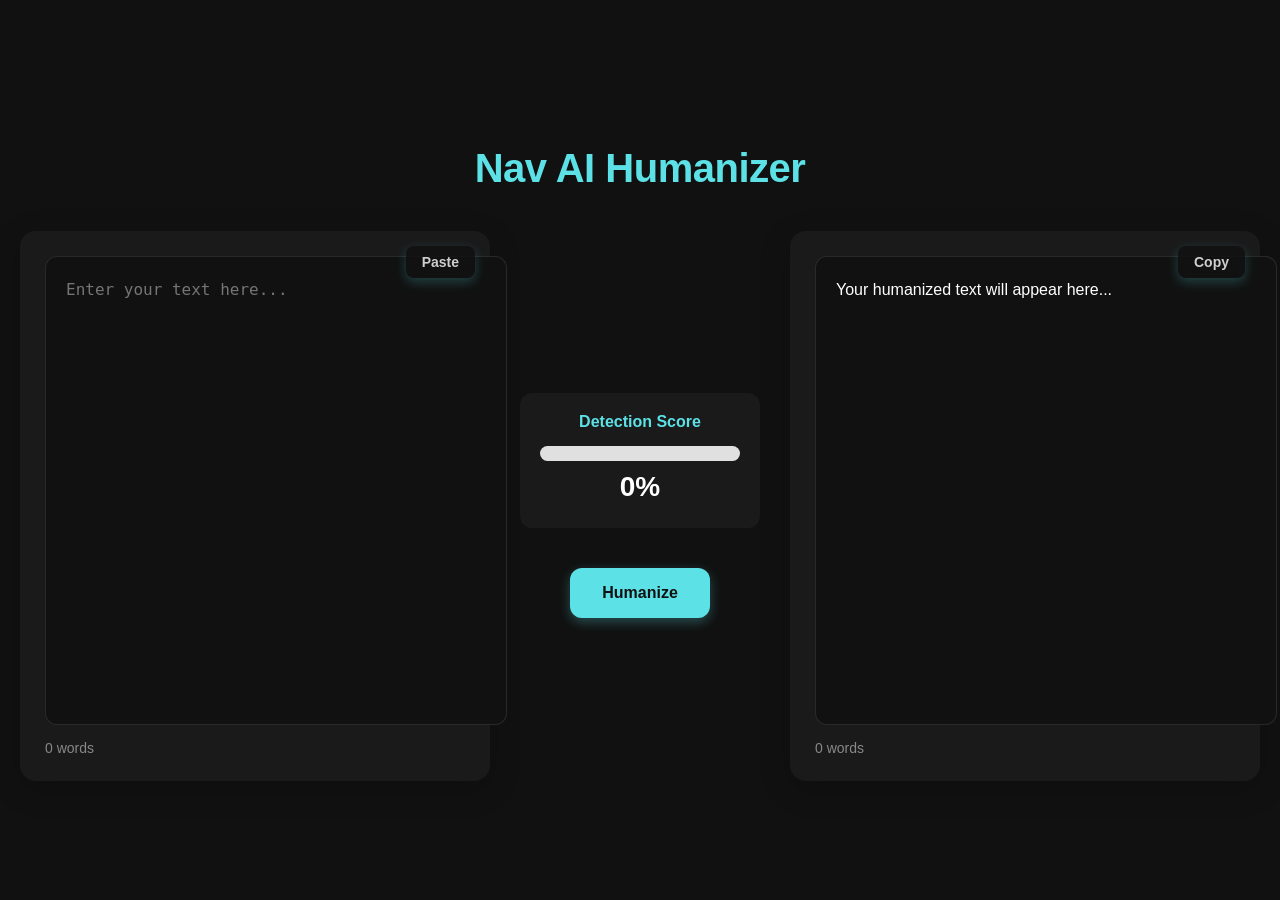
<file: templates/index.html>
<!DOCTYPE html>
<html lang="en">
<head>
    <meta charset="UTF-8">
    <meta name="viewport" content="width=device-width, initial-scale=1.0">
    <title>Nav AI Humanizer</title>
    <link rel="stylesheet" href="/static/style.css">
</head>
<body>
    <div class="container">
        <h1>Nav AI Humanizer</h1>
        <div class="text-areas">
            <div class="text-box">
                <div class="action-bar">
                    <button class="action-btn" id="paste-btn">Paste</button>
                </div>
                <textarea id="input-text" placeholder="Enter your text here..." spellcheck="true"></textarea>
                <div class="word-count">0 words</div>
            </div>

            <div class="middle-section">
                <div class="center-detector">
                    <div class="score-label" id="score-label">Detection Score</div>
                    <div class="score-meter">
                        <div class="meter">
                            <div class="meter-fill" id="meter-fill"></div>
                        </div>
                        <div class="score-value" id="ai-score">0%</div>
                    </div>
                </div>
                <button id="humanize-btn" data-loading="false">
                    Humanize
                </button>
            </div>

            <div class="text-box">
                <div class="action-bar">
                    <button class="action-btn" id="copy-btn">Copy</button>
                </div>
                <div id="output-text" class="output-area">Your humanized text will appear here...</div>
                <div class="word-count" id="humanized-count">0 words</div>
            </div>
        </div>
    </div>
    <script src="/static/detector.js"></script>
    <script src="/static/script.js"></script>
</body>
</html>
</file>
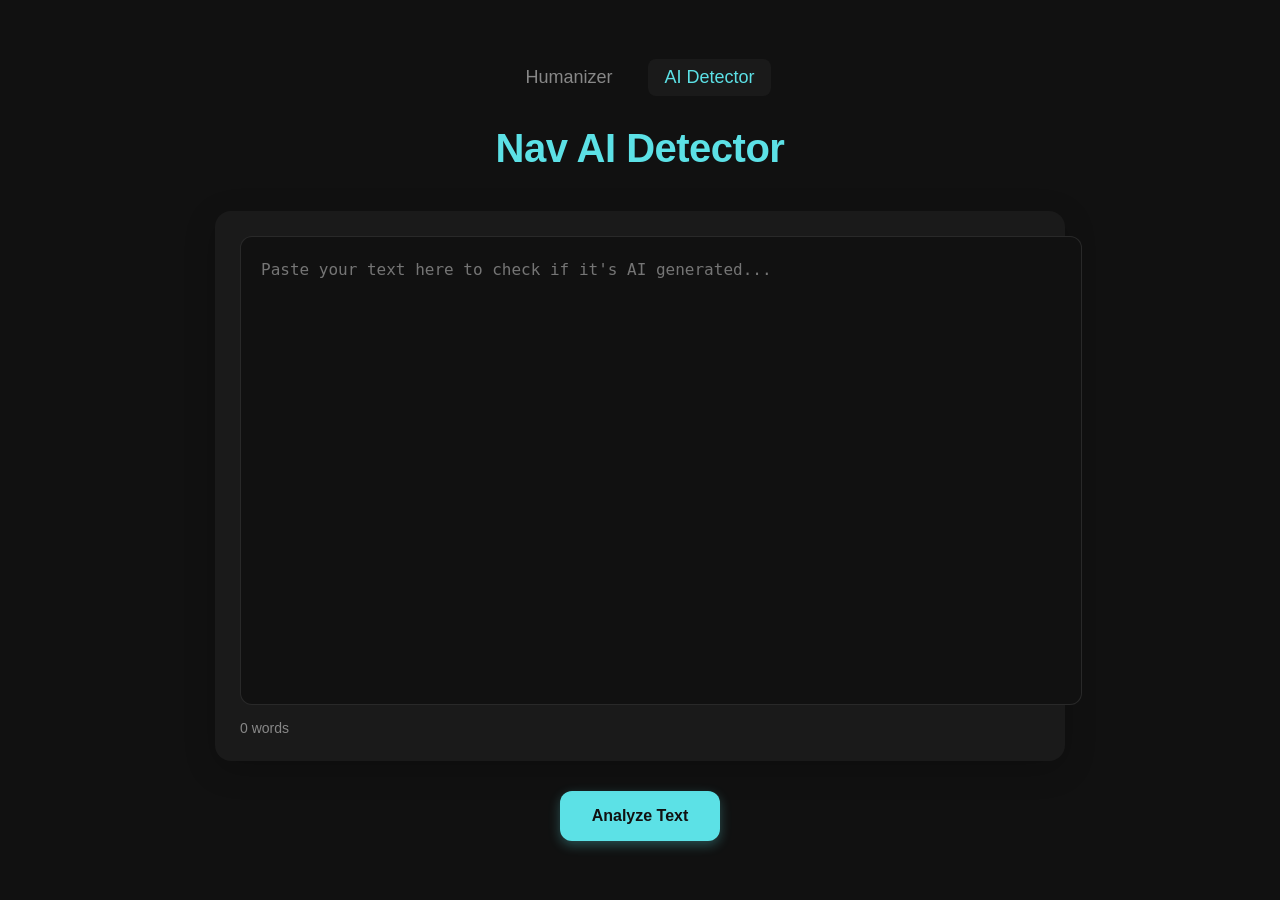
<file: templates/detect.html>
<!DOCTYPE html>
<html lang="en">
<head>
    <meta charset="UTF-8">
    <meta name="viewport" content="width=device-width, initial-scale=1.0">
    <title>Nav AI Detector</title>
    <link rel="stylesheet" href="/static/style.css">
</head>
<body>
    <div class="container">
        <nav class="top-nav">
            <a href="/" class="nav-link">Humanizer</a>
            <a href="/detect" class="nav-link active">AI Detector</a>
        </nav>
        <h1>Nav AI Detector</h1>
        <div class="detector-container">
            <div class="text-box full-width">
                <textarea id="detect-text" placeholder="Paste your text here to check if it's AI generated..." spellcheck="true"></textarea>
                <div class="word-count">0 words</div>
            </div>

            <button id="detect-btn">Analyze Text</button>

            <div class="result-card" id="result-card" style="display: none;">
                <div class="score-label" id="detect-label">Analyzing...</div>
                <div class="score-meter large">
                    <div class="meter">
                        <div class="meter-fill" id="detect-meter"></div>
                    </div>
                    <div class="score-value" id="detect-score">0%</div>
                    <div class="score-subtitle">AI Detection Score</div>
                </div>
                <div class="detection-details" id="detection-details"></div>
            </div>
        </div>
    </div>
    <script src="/static/detector.js"></script>
</body>
</html>
</file>
<file: static/style.css>
:root {
    --primary: #5ce1e6;
    --bg-dark: #111111;
    --bg-light: #1a1a1a;
    --text: #ffffff;
    --text-dim: #888888;
}

body {
    background: var(--bg-dark);
    color: var(--text);
    margin: 0;
    font-family: 'SF Pro Display', -apple-system, BlinkMacSystemFont, sans-serif;
    min-height: 100vh;
    display: flex;
    align-items: center;
}

.container {
    max-width: 1400px;
    margin: 0 auto;
    padding: 40px 20px;
    width: 100%;
}

h1 {
    text-align: center;
    margin-bottom: 40px;
    color: var(--primary);
    font-size: 2.5rem;
    font-weight: 700;
    letter-spacing: -0.5px;
}

.text-areas {
    display: grid;
    grid-template-columns: 1fr auto 1fr;
    gap: 30px;
    align-items: center;
}

.text-box {
    background: var(--bg-light);
    border-radius: 16px;
    padding: 25px;
    height: 500px;
    display: flex;
    flex-direction: column;
    box-shadow: 0 8px 32px rgba(0, 0, 0, 0.2);
    transition: transform 0.2s ease;
    position: relative;
}

.action-bar {
    position: absolute;
    top: 15px;
    right: 15px;
    z-index: 1;
}

.action-btn {
    background: var(--bg-dark);
    color: var(--text);
    padding: 8px 16px;
    border-radius: 8px;
    font-size: 14px;
    opacity: 0.8;
}

.action-btn:hover {
    opacity: 1;
}

.middle-section {
    display: flex;
    flex-direction: column;
    align-items: center;
    gap: 20px;
}

.center-detector {
    background: var(--bg-light);
    padding: 20px;
    border-radius: 12px;
    text-align: center;
    min-width: 200px;
    margin-bottom: 20px;
}

.center-detector .score-label {
    font-size: 16px;
    font-weight: 600;
    margin-bottom: 15px;
    color: var(--primary);
}

.ai-score {
    background: var(--bg-light);
    padding: 20px;
    border-radius: 12px;
    text-align: center;
    min-width: 200px;
}

.score-label {
    font-size: 16px;
    font-weight: 600;
    margin-bottom: 15px;
    color: var(--text);
}

.score-meter {
    position: relative;
}

.meter {
    height: 15px;
    background: #e0e0e0;
    border-radius: 100px;
    overflow: hidden;
    position: relative;
}

.meter-fill {
    height: 100%;
    width: 0%;
    border-radius: 100px;
    transition: all 0.3s ease;
    background: linear-gradient(90deg, #4CAF50, #FFC107, #FF5722);
}

.score-value {
    font-size: 28px;
    font-weight: 700;
    margin: 10px 0 5px;
}

.score-subtitle {
    font-size: 14px;
    color: var(--text-dim);
}

.text-box:hover {
    transform: translateY(-2px);
}

textarea, .output-area {
    width: 100%;
    height: 100%;
    background: var(--bg-dark);
    border: 1px solid rgba(255, 255, 255, 0.1);
    border-radius: 12px;
    color: var(--text);
    padding: 20px;
    font-size: 16px;
    line-height: 1.6;
    resize: none;
    transition: border-color 0.2s ease;
}

textarea:focus {
    outline: none;
    border-color: var(--primary);
}

.output-area {
    overflow-y: auto;
}

button {
    background: var(--primary);
    color: var(--bg-dark);
    border: none;
    padding: 16px 32px;
    border-radius: 12px;
    font-size: 16px;
    font-weight: 600;
    cursor: pointer;
    transition: all 0.2s ease;
    box-shadow: 0 4px 12px rgba(92, 225, 230, 0.3);
}

button:hover {
    transform: translateY(-2px);
    box-shadow: 0 6px 16px rgba(92, 225, 230, 0.4);
}

button:active {
    transform: translateY(0);
}

button[data-loading="true"] {
    position: relative;
    color: transparent;
}

button[data-loading="true"]::after {
    content: "";
    position: absolute;
    width: 20px;
    height: 20px;
    top: 50%;
    left: 50%;
    border: 3px solid var(--bg-dark);
    border-radius: 50%;
    border-top-color: transparent;
    animation: spin 0.8s linear infinite;
    transform: translate(-50%, -50%);
}

@keyframes spin {
    to {
        transform: translate(-50%, -50%) rotate(360deg);
    }
}

.output-area {
    white-space: pre-wrap;
    font-family: inherit;
}

.word-count {
    color: var(--text-dim);
    font-size: 14px;
    margin-top: 15px;
    font-weight: 500;
}

.top-nav {
    display: flex;
    justify-content: center;
    gap: 20px;
    margin-bottom: 30px;
}

.nav-link {
    color: var(--text-dim);
    text-decoration: none;
    font-size: 18px;
    padding: 8px 16px;
    border-radius: 8px;
    transition: all 0.2s ease;
}

.nav-link:hover, .nav-link.active {
    color: var(--primary);
    background: var(--bg-light);
}

.detector-container {
    max-width: 800px;
    margin: 0 auto;
    display: flex;
    flex-direction: column;
    gap: 30px;
    align-items: center;
}

.full-width {
    width: 100%;
}

.result-card {
    background: var(--bg-light);
    padding: 30px;
    border-radius: 16px;
    width: 100%;
    text-align: center;
    animation: fadeIn 0.3s ease;
}

.score-meter.large {
    max-width: 300px;
    margin: 20px auto;
}

.score-label.human { color: #4CAF50; }
.score-label.mixed { color: #FFC107; }
.score-label.ai { color: #FF5722; }

.detection-details {
    margin-top: 20px;
    color: var(--text-dim);
    line-height: 1.6;
}

@keyframes fadeIn {
    from { opacity: 0; transform: translateY(10px); }
    to { opacity: 1; transform: translateY(0); }
}

@media (max-width: 768px) {
    .text-areas {
        grid-template-columns: 1fr;
        gap: 20px;
    }

    .text-box {
        height: 300px;
        padding: 20px;
    }
}
s
</file>
